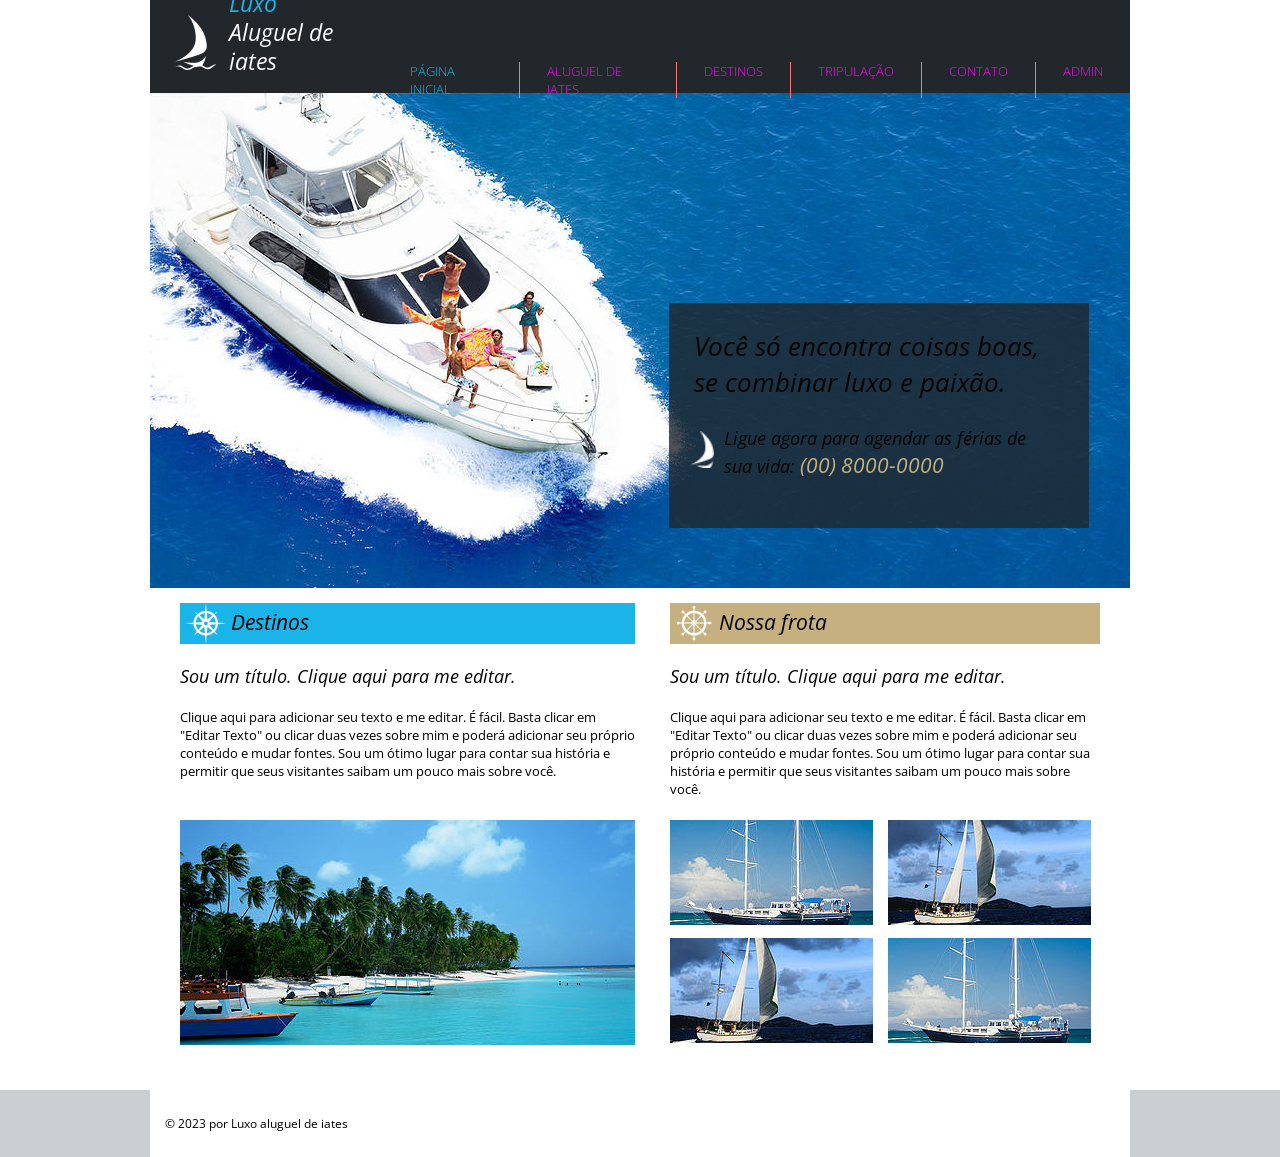
<file: GustavoProjetoFinal/projeto-iates/index.html>
<!DOCTYPE html>
<html lang="pt-br">
  <head>
    <meta charset="UTF-8" />
    <meta http-equiv="X-UA-Compatible" content="IE=edge" />
    <meta name="viewport" content="width=device-width, initial-scale=1.0" />
    <title>Luxo - Aluguel de iates</title>
    <link rel="shortcut icon" href="images/barco2.png" type="image/x-icon" />
    <link rel="stylesheet" href="css/default.css" />
  </head>

  <body>
    <div class="page">
    <header>
      <div id="title">
        <img src="images/barco1.png" alt="ícone de barco" />
        <div class="headtitle">
          <h1>Luxo</h1>
          <h2>Aluguel de iates</h2>
        </div>
      </div>

      <nav>
        <ul class="navmenu">
          <li><a href="index.html" class="accent">Página inicial</a></li>
          <li><a href="aluguel.html">Aluguel de iates</a></li>
          <li><a href="destinos.html">Destinos</a></li>
          <li><a href="tripulacao.html">Tripulação</a></li>
          <li><a href="contato.html">Contato</a></li>
          <li><a href="admin.html">Admin</a></li>

        </ul>
      </nav>
    </header>

    <main>
      <section id="principal">
        <img src="images/barcoprincipal.jpg" alt="barco com pessoas" />
        <div class="box">
          <h2>Você só encontra coisas boas, se combinar luxo e paixão.</h2>
          <div class="insidebox">
            <img src="images/barco2.png" alt="ícone de barco" />
            <p>
              Ligue agora para agendar as férias de sua vida:
              <span>(00) 8000-0000</span>
            </p>
          </div>
        </div>
      </section>

      <div class="topics">
        <section class="destinos">
          <div class="subtitle">
            <img src="images/destino.png" alt="ícone de leme" />
            <h2>Destinos</h2>
          </div>
          <h3>Sou um título. Clique aqui para me editar.</h3>
          <p>
            Clique aqui para adicionar seu texto e me editar. É fácil. Basta
            clicar em "Editar Texto" ou clicar duas vezes sobre mim e poderá
            adicionar seu próprio conteúdo e mudar fontes. Sou um ótimo lugar
            para contar sua história e permitir que seus visitantes saibam um
            pouco mais sobre você.
          </p>

          <img
            src="images/barcodestino.jpg"
            alt="barcos numa praia com coqueiros"
          />
        </section>

        <section class="frota">
          <div class="subtitle">
            <img src="images/nossafrota.png" alt="ícone de leme" />
            <h2>Nossa frota</h2>
          </div>
          <h3>Sou um título. Clique aqui para me editar.</h3>
          <p>
            Clique aqui para adicionar seu texto e me editar. É fácil. Basta
            clicar em "Editar Texto" ou clicar duas vezes sobre mim e poderá
            adicionar seu próprio conteúdo e mudar fontes. Sou um ótimo lugar
            para contar sua história e permitir que seus visitantes saibam um
            pouco mais sobre você.
          </p>

          <div class="container">
            <img src="images/barconossafrota2.jpg" alt="imagem de barco" />
            <img
              src="images/barconossafrota1.jpg"
              alt="imagem de barco com vela"
            />
            <img
              src="images/barconossafrota1.jpg"
              alt="imagem de barco com vela"
            />
            <img src="images/barconossafrota2.jpg" alt="imagem de barco" />
          </div>
        </section>
      </div>
    </main>
    </div>

    <footer>
      <p>© 2023 por Luxo aluguel de iates</p>
    </footer>
  </body>
</html>
</file>
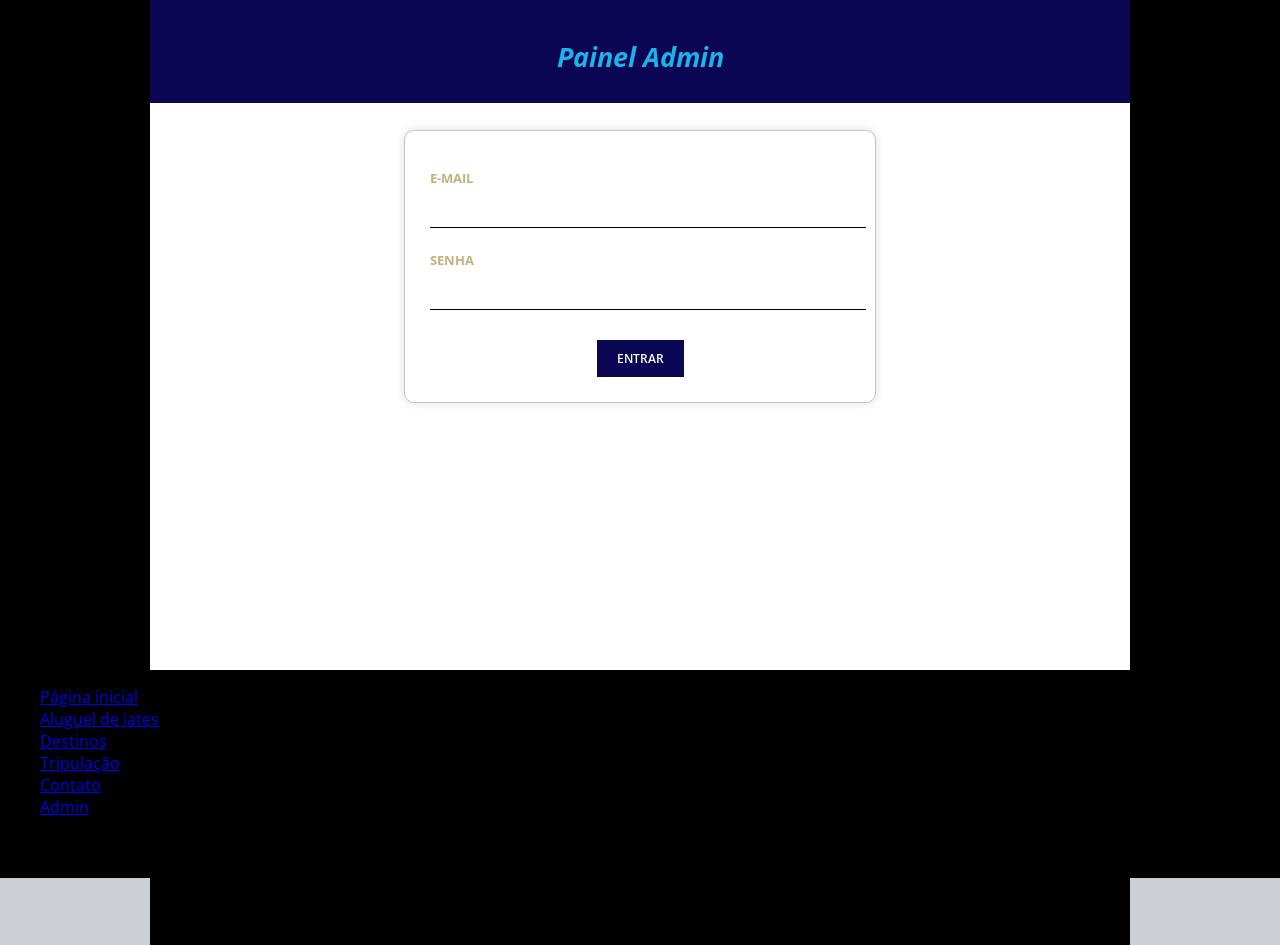
<file: GustavoProjetoFinal/projeto-iates/admin.html>
<!DOCTYPE html>
<html lang="pt-br">
<head>
  <meta charset="utf-8" />
  <meta name="viewport" content="width=device-width,initial-scale=1" />
  <title>Admin - Login</title>
  <link rel="stylesheet" href="css/admin.css" />
</head>
<body>
  <div class="page">
    <header>
      <h1>Painel Admin</h1>
    </header>

    <main>
      <form id="loginForm">
        <div class="entry">
          <label for="email">E-mail</label>
          <input type="email" id="email" required />
        </div>
        <div class="entry">
          <label for="senha">Senha</label>
          <input type="password" id="senha" required />
        </div>
        <div class="buttons">
          <button type="submit" class="button">Entrar</button>
        </div>
      </form>
      <div id="msgErro" style="color:red; margin-top:10px; display:none;">E-mail e Senha inválidos</div>
    </main>
  </div>

    <nav>
        <ul class="navmenu">
          <li><a href="index.html">Página inicial</a></li>
          <li><a href="aluguel.html" class="accent">Aluguel de iates</a></li>
          <li><a href="destinos.html">Destinos</a></li>
          <li><a href="tripulacao.html">Tripulação</a></li>
          <li><a href="contato.html">Contato</a></li>
          <li><a href="admin.html">Admin</a></li>

        </ul>
      </nav>

  <footer>
    <p>© 2023 por Luxo aluguel de iates</p>
  </footer>


  <script src="js/jquery-3.6.4.min.js"></script>
  <script src="js/api.js"></script>

  <script>
  $(function(){
    $('#loginForm').on('submit', function(e){
      e.preventDefault();
      var email = $('#email').val().trim();
      var senha = $('#senha').val().trim();

      var objLoginSenha = {
        email: email,
        senha: senha
      };

      var valido = false;
      try {
        valido = validarUsuario(objLoginSenha);
      } catch(err) {
        console.warn('validarUsuario indisponível:', err);
        if (email === 'admin@admin.com' && senha === '1234') valido = true;
      }

      if (valido === true) {

        window.location.href = 'mensagens.html';
      } else {
        $('#msgErro').show();
      }
    });
  });
  </script>
</body>
</html>
</file>
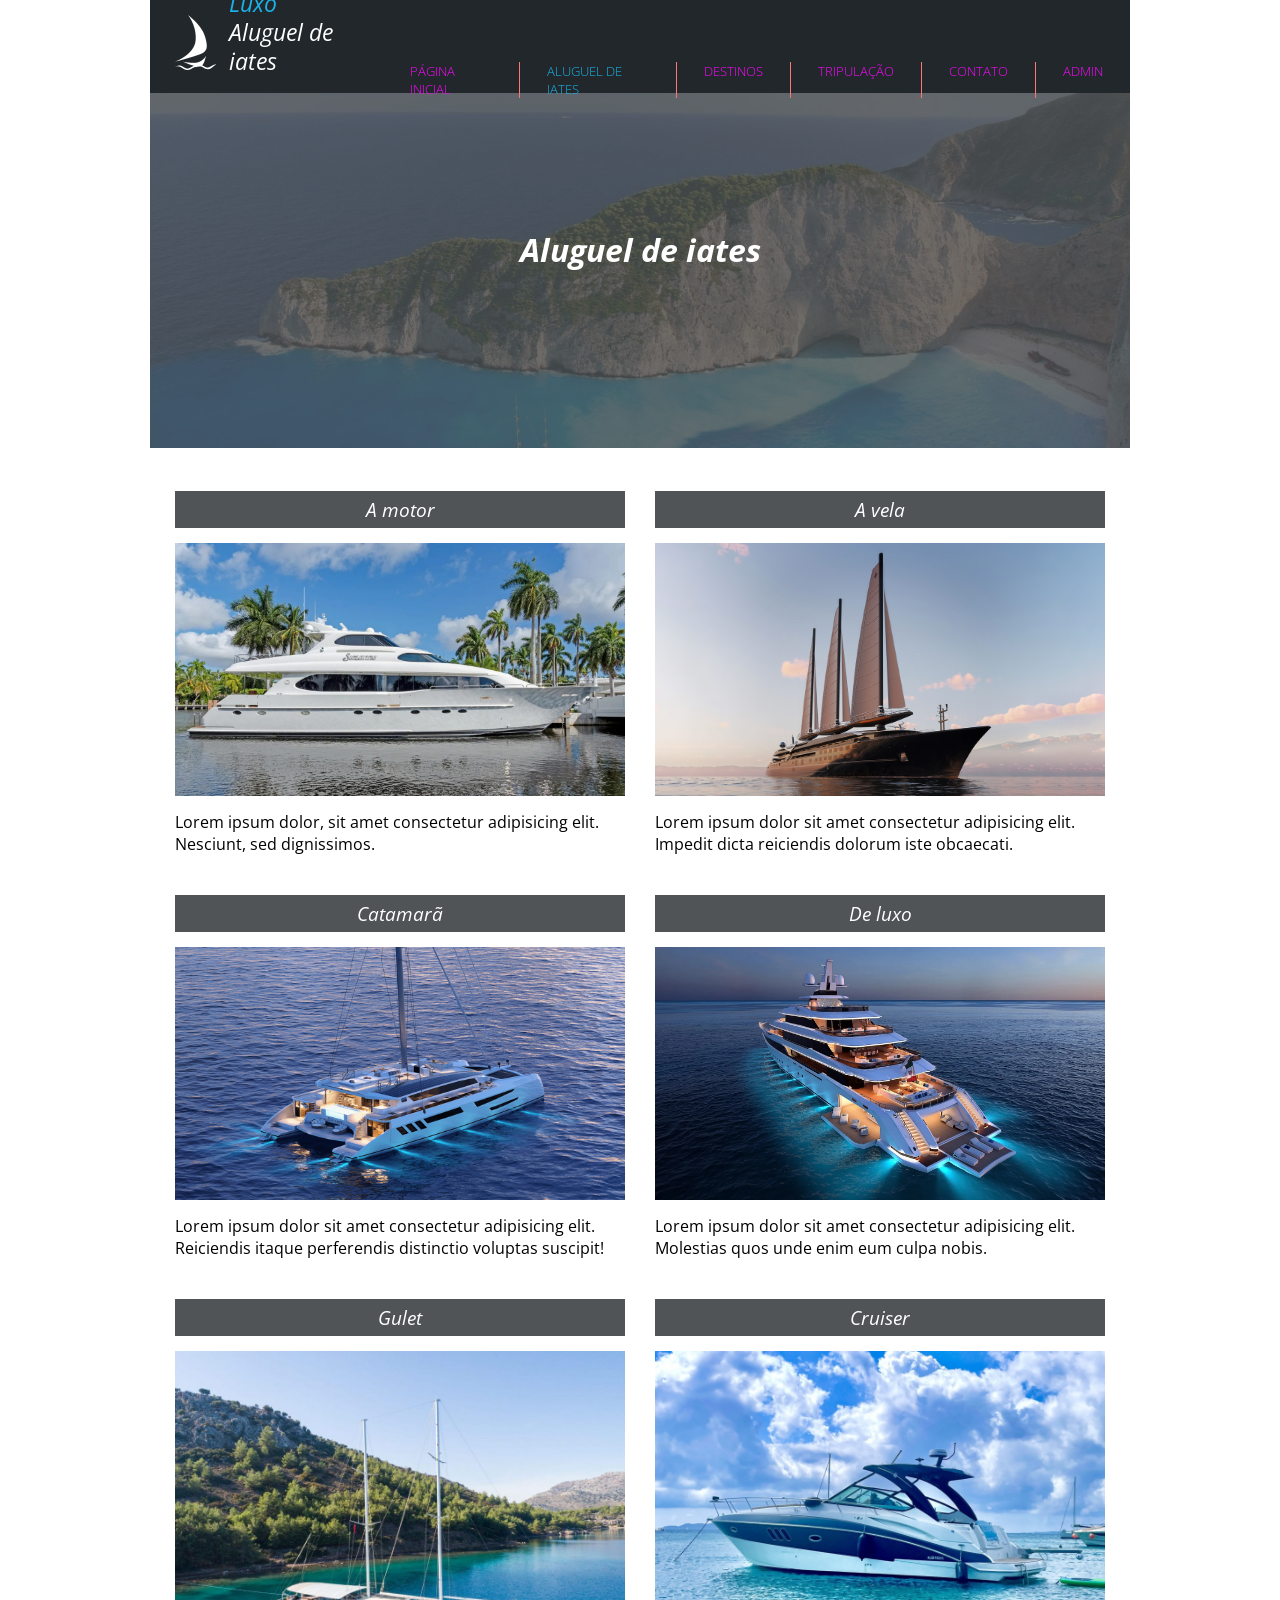
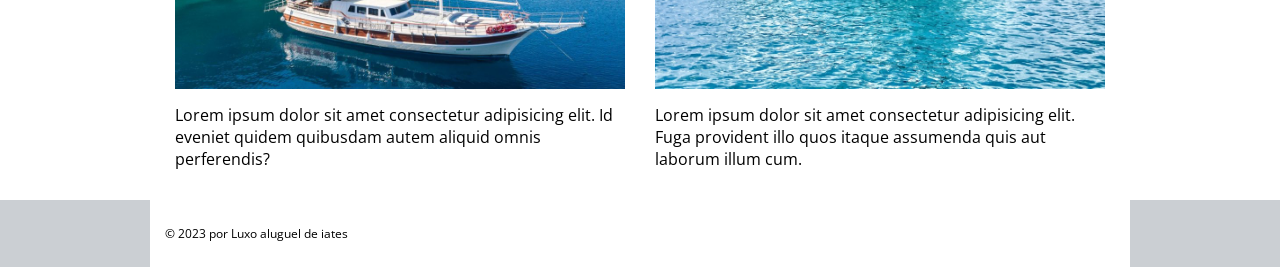
<file: GustavoProjetoFinal/projeto-iates/aluguel.html>
<!DOCTYPE html>
<html lang="pt-br">
  <head>
    <meta charset="UTF-8" />
    <meta http-equiv="X-UA-Compatible" content="IE=edge" />
    <meta name="viewport" content="width=device-width, initial-scale=1.0" />
    <title>Luxo - Aluguel de iates</title>
    <link rel="shortcut icon" href="images/barco2.png" type="image/x-icon" />
    <link rel="stylesheet" href="css/default.css" />
  </head>

  <body>
    <div class="page">
    <header>
      <div id="title">
        <img src="images/barco1.png" alt="ícone de barco" />
        <div class="headtitle">
          <h1>Luxo</h1>
          <h2>Aluguel de iates</h2>
        </div>
      </div>

      <nav>
        <ul class="navmenu">
          <li><a href="index.html">Página inicial</a></li>
          <li><a href="aluguel.html" class="accent">Aluguel de iates</a></li>
          <li><a href="destinos.html">Destinos</a></li>
          <li><a href="tripulacao.html">Tripulação</a></li>
          <li><a href="contato.html">Contato</a></li>
          <li><a href="admin.html">Admin</a></li>

        </ul>
      </nav>
    </header>

    <main>
      <div class="pagtitle">
        <div class="bgtitle"></div>
        <h2>Aluguel de iates</h2>
      </div>

      <section class="aluguel">
        <div>
          <h2>A motor</h2>
          <img src="images/amotor.jpg" alt="imagem de iate a motor" />
          <p>
            Lorem ipsum dolor, sit amet consectetur adipisicing elit. Nesciunt,
            sed dignissimos.
          </p>
        </div>

        <div>
          <h2>A vela</h2>
          <img src="images/avela.png" alt="imagem de iate a vela" />
          <p>
            Lorem ipsum dolor sit amet consectetur adipisicing elit. Impedit
            dicta reiciendis dolorum iste obcaecati.
          </p>
        </div>

        <div>
          <h2>Catamarã</h2>
          <img src="images/catamaran.jpg" alt="imagem de catamarã" />
          <p>
            Lorem ipsum dolor sit amet consectetur adipisicing elit. Reiciendis
            itaque perferendis distinctio voluptas suscipit!
          </p>
        </div>

        <div>
          <h2>De luxo</h2>
          <img src="images/deluxo.jpg" alt="imagem de iate de luxo" />
          <p>
            Lorem ipsum dolor sit amet consectetur adipisicing elit. Molestias
            quos unde enim eum culpa nobis.
          </p>
        </div>

        <div>
          <h2>Gulet</h2>
          <img src="images/gulet.jpg" alt="imagem de iate gulet" />
          <p>
            Lorem ipsum dolor sit amet consectetur adipisicing elit. Id eveniet
            quidem quibusdam autem aliquid omnis perferendis?
          </p>
        </div>

        <div>
          <h2>Cruiser</h2>
          <img src="images/cruiser.jpeg" alt="imagem de iate cruiser" />
          <p>
            Lorem ipsum dolor sit amet consectetur adipisicing elit. Fuga
            provident illo quos itaque assumenda quis aut laborum illum cum.
          </p>
        </div>
      </section>
    </main>
    </div>

    <footer>
      <p>© 2023 por Luxo aluguel de iates</p>
    </footer>
  </body>
</html>
</file>
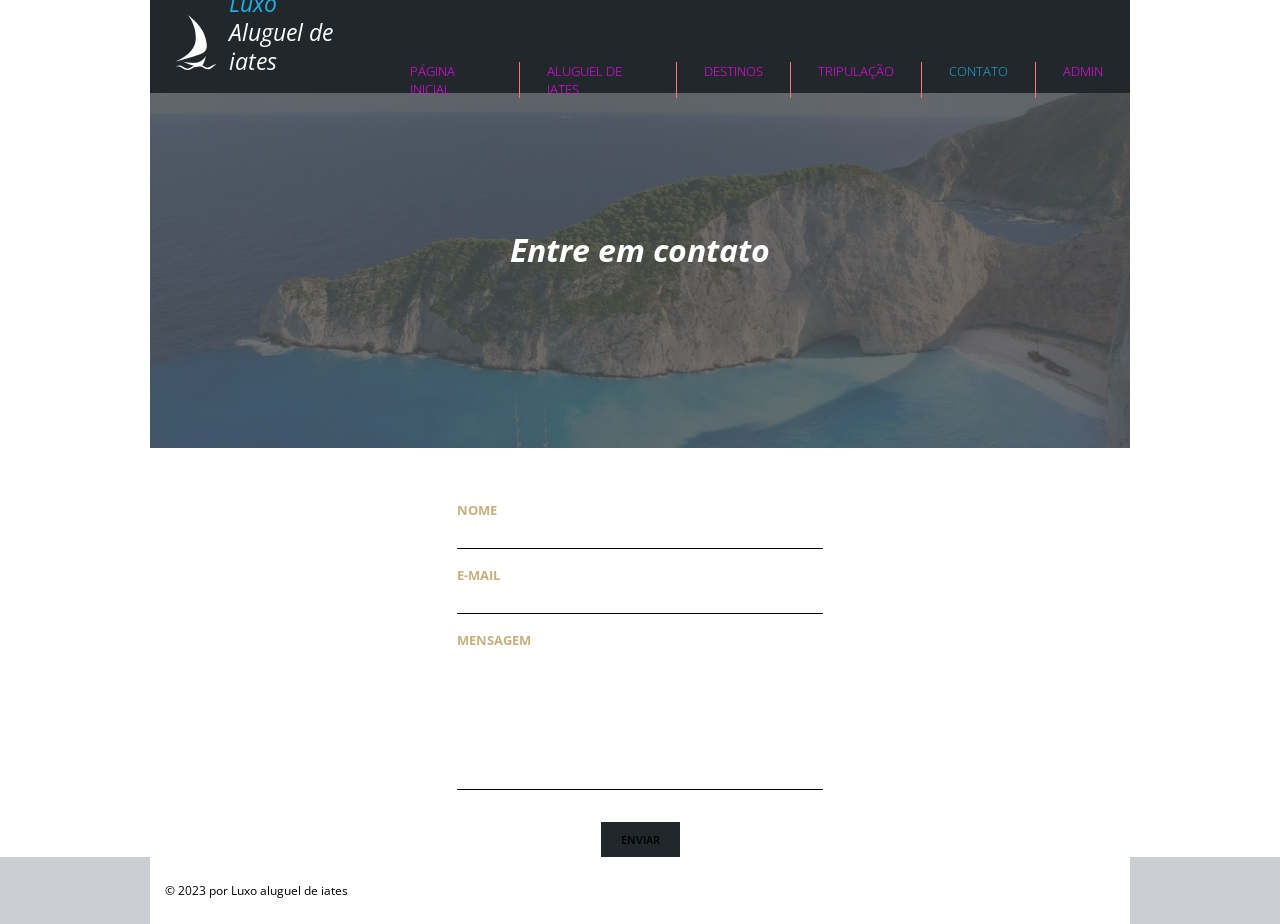
<file: GustavoProjetoFinal/projeto-iates/contato.html>
<!DOCTYPE html>
<html lang="pt-br">
  <head>
    <meta charset="UTF-8" />
    <meta http-equiv="X-UA-Compatible" content="IE=edge" />
    <meta name="viewport" content="width=device-width, initial-scale=1.0" />
    <title>Luxo - Contato</title>
    <link rel="shortcut icon" href="images/barco2.png" type="image/x-icon" />
    <link rel="stylesheet" href="css/default.css" />
  </head>

  <body>
    <div class="page">
    <header>
      <div id="title">
        <img src="images/barco1.png" alt="ícone de barco" />
        <div class="headtitle">
          <h1>Luxo</h1>
          <h2>Aluguel de iates</h2>
        </div>
      </div>

      <nav>
        <ul class="navmenu">
          <li><a href="index.html">Página inicial</a></li>
          <li><a href="aluguel.html">Aluguel de iates</a></li>
          <li><a href="destinos.html">Destinos</a></li>
          <li><a href="tripulacao.html">Tripulação</a></li>
          <li><a href="contato.html" class="accent">Contato</a></li>
          <li><a href="admin.html">Admin</a></li>

        </ul>
      </nav>
    </header>

    <main>
      <div class="pagtitle">
        <div class="bgtitle"></div>
        <h2>Entre em contato</h2>
      </div>

      <form>
        <div class="entry">
          <label for="nome">Nome</label>
          <input type="text" id="nome" />
        </div>

        <div class="entry">
          <label for="email">E-mail</label>
          <input type="email" id="email" />
        </div>

        <div class="entry">
          <label for="msg">Mensagem</label>
          <textarea cols="40" rows="7" id="msg"></textarea>
        </div>
      </form>

      <div class="buttons">
        <button class="button">Enviar</button>
      </div>
    </main>
    </div>

    <footer>
      <p>© 2023 por Luxo aluguel de iates</p>
    </footer>


    <script src="js/jquery-3.6.4.min.js"></script>
    <script src="js/api.js"></script>

    <script>
    $(function(){
      
      $('.button').on('click', function(e){
        e.preventDefault();

        var nome = $('#nome').val().trim();
        var email = $('#email').val().trim();
        var mensagemText = $('#msg').val().trim();

        if (!nome || !email || !mensagemText) {
          alert('Preencha Nome, E-mail e Mensagem.');
          return;
        }

        
        var mensagem = {
          nome: nome,
          email: email,
          mensagem: mensagemText
        };

        try {
         
          inserirMensagem(mensagem);
        } catch(err) {
          console.warn('inserirMensagem falhou ou não disponível:', err);
        }

        
        var lista = JSON.parse(localStorage.getItem('mensagens_local') || '[]');

        
        var id = Date.now().toString() + Math.floor(Math.random()*1000).toString();

        var mensagemLocal = {
          id: id,
          nome: nome,
          email: email,
          mensagem: mensagemText,
          visualizada: false,
          criadoEm: new Date().toISOString()
        };

        lista.push(mensagemLocal);
        localStorage.setItem('mensagens_local', JSON.stringify(lista));

        window.dispatchEvent(new StorageEvent('storage', {
          key: 'mensagens_local',
          newValue: JSON.stringify(lista)
        }));

        alert('Mensagem enviada com sucesso!');
        $('#nome').val('');
        $('#email').val('');
        $('#msg').val('');
      });
    });
    </script>
  </body>
</html>
</file>
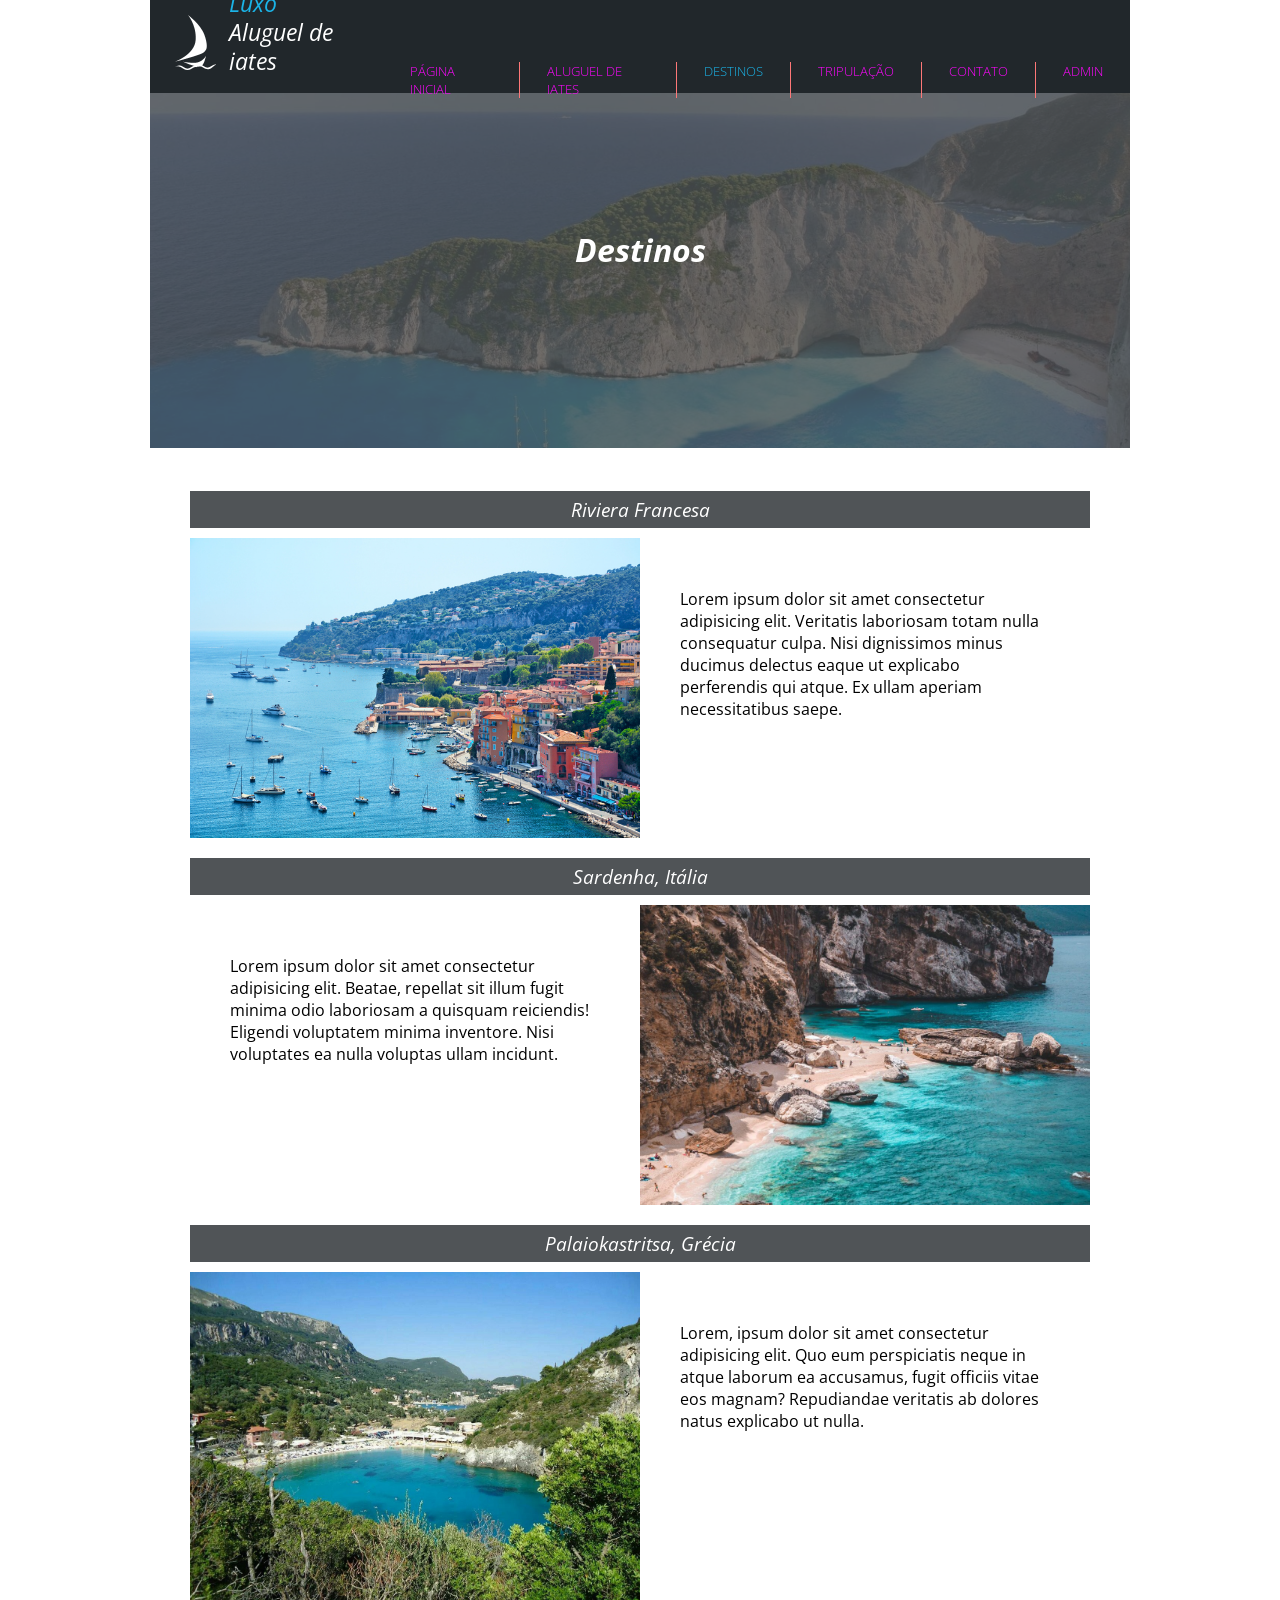
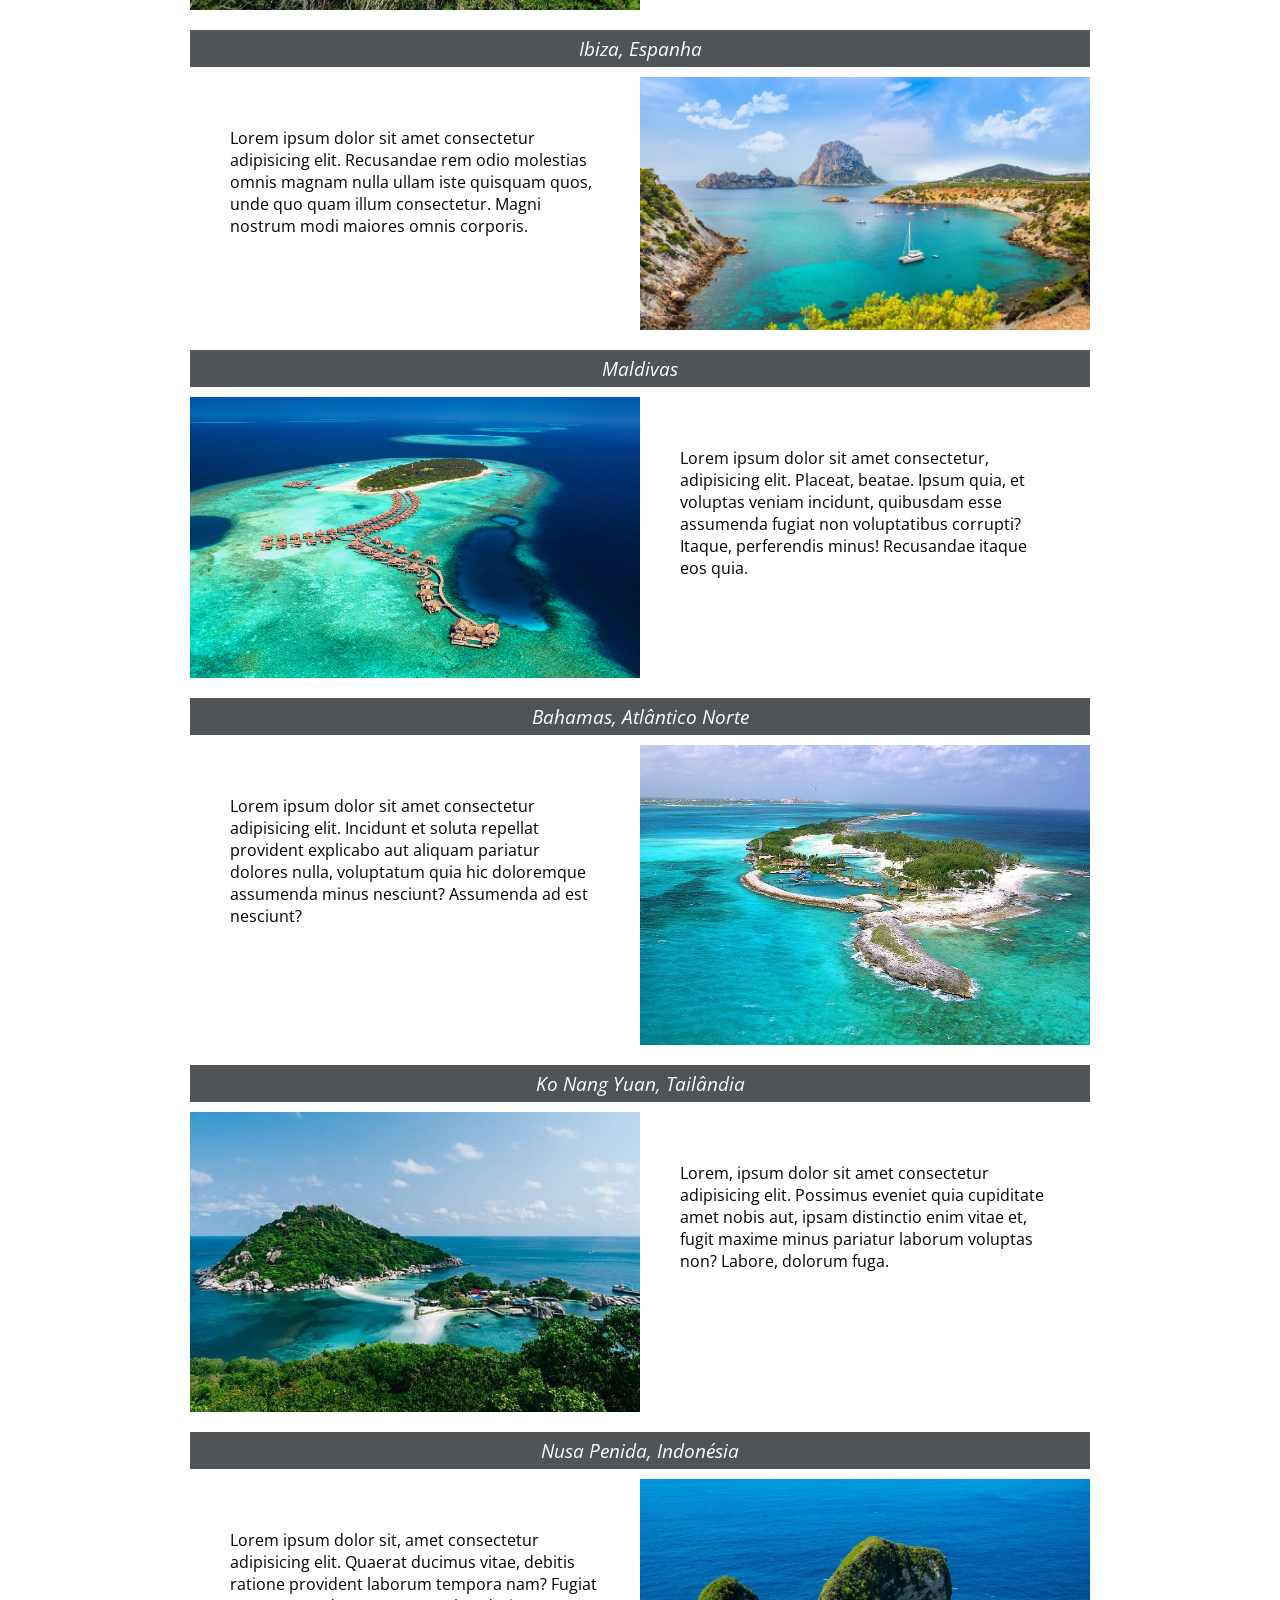
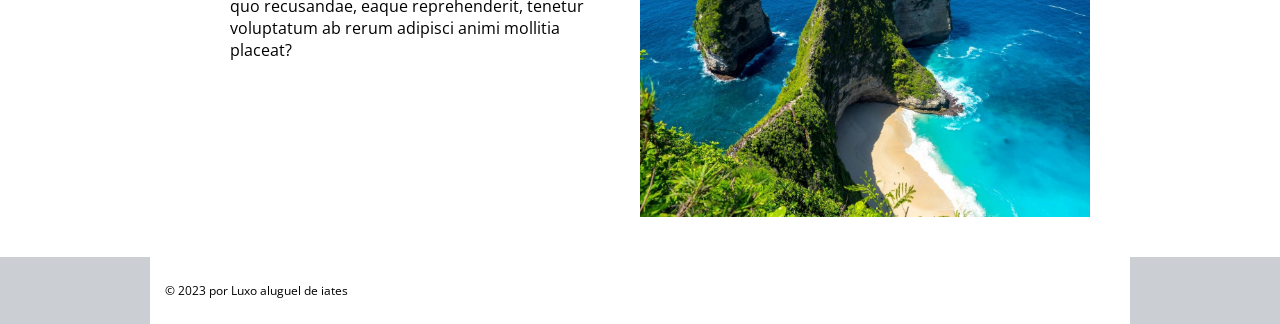
<file: GustavoProjetoFinal/projeto-iates/destinos.html>
<!DOCTYPE html>
<html lang="pt-br">
  <head>
    <meta charset="UTF-8" />
    <meta http-equiv="X-UA-Compatible" content="IE=edge" />
    <meta name="viewport" content="width=device-width, initial-scale=1.0" />
    <title>Luxo - Destinos</title>
    <link rel="shortcut icon" href="images/barco2.png" type="image/x-icon" />
    <link rel="stylesheet" href="css/default.css" />
  </head>

  <body>
    <div class="page">
    <header>
      <div id="title">
        <img src="images/barco1.png" alt="ícone de barco" />
        <div class="headtitle">
          <h1>Luxo</h1>
          <h2>Aluguel de iates</h2>
        </div>
      </div>

      <nav>
        <ul class="navmenu">
          <li><a href="index.html">Página inicial</a></li>
          <li><a href="aluguel.html">Aluguel de iates</a></li>
          <li><a href="destinos.html" class="accent">Destinos</a></li>
          <li><a href="tripulacao.html">Tripulação</a></li>
          <li><a href="contato.html">Contato</a></li>
          <li><a href="admin.html">Admin</a></li>

        </ul>
      </nav>
    </header>

    <main>
      <div class="pagtitle">
        <div class="bgtitle"></div>
        <h2>Destinos</h2>
      </div>

      <section class="destination">
        <h2>Riviera Francesa</h2>
        <div>
          <img
            src="images/rivierafrancesa.jpg"
            alt="Riviera Francesa, Costa Azul da França"
          />
          <p>
            Lorem ipsum dolor sit amet consectetur adipisicing elit. Veritatis
            laboriosam totam nulla consequatur culpa. Nisi dignissimos minus
            ducimus delectus eaque ut explicabo perferendis qui atque. Ex ullam
            aperiam necessitatibus saepe.
          </p>
        </div>

        <h2>Sardenha, Itália</h2>
        <div>
          <p>
            Lorem ipsum dolor sit amet consectetur adipisicing elit. Beatae,
            repellat sit illum fugit minima odio laboriosam a quisquam
            reiciendis! Eligendi voluptatem minima inventore. Nisi voluptates ea
            nulla voluptas ullam incidunt.
          </p>
          <img src="images/sardenha.jpg" alt="praia de Sardenha, Itália" />
        </div>

        <h2>Palaiokastritsa, Grécia</h2>
        <div>
          <img
            src="images/paleokastritsa.jpg"
            alt="Paleokastritsa beach, Grécia"
          />
          <p>
            Lorem, ipsum dolor sit amet consectetur adipisicing elit. Quo eum
            perspiciatis neque in atque laborum ea accusamus, fugit officiis
            vitae eos magnam? Repudiandae veritatis ab dolores natus explicabo
            ut nulla.
          </p>
        </div>

        <h2>Ibiza, Espanha</h2>
        <div>
          <p>
            Lorem ipsum dolor sit amet consectetur adipisicing elit. Recusandae
            rem odio molestias omnis magnam nulla ullam iste quisquam quos, unde
            quo quam illum consectetur. Magni nostrum modi maiores omnis
            corporis.
          </p>
          <img src="images/ibiza.jpg" alt="praia de Ibiza, Espanha" />
        </div>

        <h2>Maldivas</h2>
        <div>
          <img src="images/maldivas.jpg" alt="Maldivas" />
          <p>
            Lorem ipsum dolor sit amet consectetur, adipisicing elit. Placeat,
            beatae. Ipsum quia, et voluptas veniam incidunt, quibusdam esse
            assumenda fugiat non voluptatibus corrupti? Itaque, perferendis
            minus! Recusandae itaque eos quia.
          </p>
        </div>

        <h2>Bahamas, Atlântico Norte</h2>
        <div>
          <p>
            Lorem ipsum dolor sit amet consectetur adipisicing elit. Incidunt et
            soluta repellat provident explicabo aut aliquam pariatur dolores
            nulla, voluptatum quia hic doloremque assumenda minus nesciunt?
            Assumenda ad est nesciunt?
          </p>
          <img src="images/bahamas.jpg" alt="Bahamas" />
        </div>

        <h2>Ko Nang Yuan, Tailândia</h2>
        <div>
          <img
            src="images/konangyuang.jpg"
            alt="ilha de Ko Nang Yuan, Tailândia"
          />
          <p>
            Lorem, ipsum dolor sit amet consectetur adipisicing elit. Possimus
            eveniet quia cupiditate amet nobis aut, ipsam distinctio enim vitae
            et, fugit maxime minus pariatur laborum voluptas non? Labore,
            dolorum fuga.
          </p>
        </div>

        <h2>Nusa Penida, Indonésia</h2>
        <div>
          <p>
            Lorem ipsum dolor sit, amet consectetur adipisicing elit. Quaerat
            ducimus vitae, debitis ratione provident laborum tempora nam? Fugiat
            quo recusandae, eaque reprehenderit, tenetur voluptatum ab rerum
            adipisci animi mollitia placeat?
          </p>
          <img src="images/nusapenida.jpg" alt="Nusa Penida, Indonésia" />
        </div>
      </section>
    </main>
    </div>

    <footer>
      <p>© 2023 por Luxo aluguel de iates</p>
    </footer>
  </body>
</html>
</file>
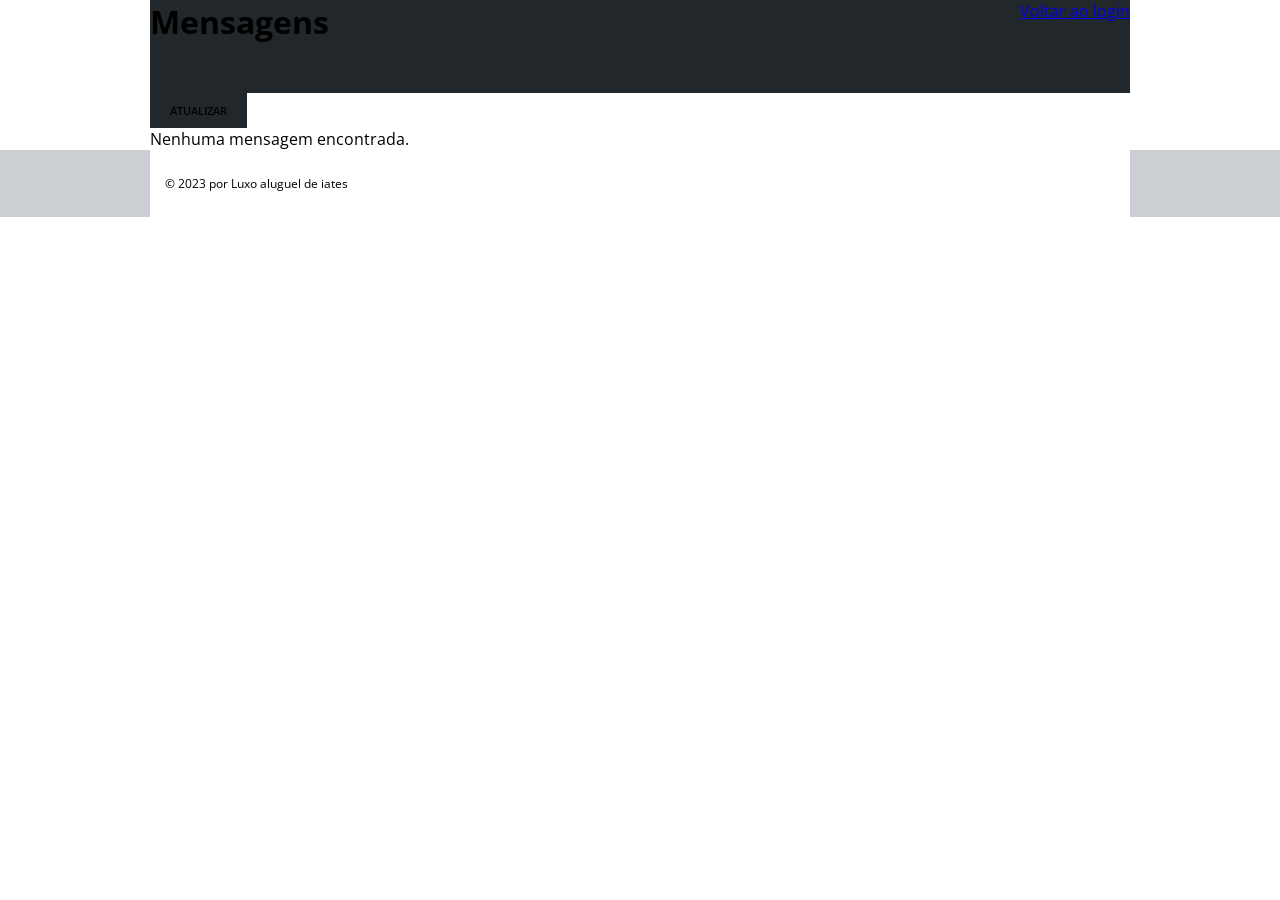
<file: GustavoProjetoFinal/projeto-iates/mensagens.html>
<!DOCTYPE html>
<html lang="pt-br">
<head>
  <meta charset="utf-8" />
  <meta name="viewport" content="width=device-width,initial-scale=1" />
  <title>Mensagens Recebidas</title>
  <link rel="stylesheet" href="css/default.css" />
  <style>
    table { width:100%; border-collapse: collapse; margin-top: 12px;}
    th, td { border:1px solid #ccc; padding:8px; text-align:left; vertical-align:top;}
    th { background:#f4f4f4;}
    .acoes button{ margin-right:6px;}
  </style>
</head>
<body>
  <div class="page">
    <header>
      <h1>Mensagens</h1>
      <nav><a href="admin.html">Voltar ao login</a></nav>
    </header>

    <main>
      <div>
        <button id="atualizarBtn" class="button">Atualizar</button>
      </div>

      <div id="listaMensagens">
      </div>
    </main>
  </div>

  <footer>
    <p>© 2023 por Luxo aluguel de iates</p>
  </footer>

  <script src="js/jquery-3.6.4.min.js"></script>
  <script src="js/api.js"></script>

  <script>
  $(function(){

    var STORAGE_KEY = 'mensagens_local';

    function syncMensagensComApi() {
      var apiLista = [];
      try {
        var res = obterMensagens();
        if (Array.isArray(res)) apiLista = res;
      } catch(err) {
        console.warn('obterMensagens indisponível:', err);
      }

      var localList = JSON.parse(localStorage.getItem(STORAGE_KEY) || '[]');

      function existeNaLocal(m) {
        return localList.some(function(l){
          return l.nome === m.nome && l.email === m.email && l.mensagem === m.mensagem;
        });
      }

      apiLista.forEach(function(m){
        if (!existeNaLocal(m)) {
          var id = Date.now().toString() + Math.floor(Math.random()*1000).toString();
          localList.push({
            id: id,
            nome: m.nome || '',
            email: m.email || '',
            mensagem: m.mensagem || '',
            visualizada: false,
            criadoEm: new Date().toISOString()
          });
        }
      });

      localStorage.setItem(STORAGE_KEY, JSON.stringify(localList));
      renderizar();
    }

    function renderizar() {
      var lista = JSON.parse(localStorage.getItem(STORAGE_KEY) || '[]');

      if (!lista.length) {
        $('#listaMensagens').html('<p>Nenhuma mensagem encontrada.</p>');
        return;
      }

      var html = '<table><thead><tr><th>Nome</th><th>E-mail</th><th>Mensagem</th><th>Criado Em</th><th>Ações</th></tr></thead><tbody>';
      lista.forEach(function(item){
        var estiloTexto = item.visualizada ? 'font-weight:normal;' : 'font-weight:bold;';
        html += '<tr data-id="' + item.id + '">';
        html += '<td style="'+ estiloTexto +'">'+ escapeHtml(item.nome) +'</td>';
        html += '<td style="'+ estiloTexto +'">'+ escapeHtml(item.email) +'</td>';
        html += '<td style="'+ estiloTexto +'">'+ escapeHtml(item.mensagem) +'</td>';
        html += '<td>'+ (item.criadoEm ? new Date(item.criadoEm).toLocaleString() : '') +'</td>';
        html += '<td class="acoes">';
        html += '<button class="btnVisualizada button">Mensagem Visualizada</button>';
        html += '<button class="btnExcluir button">Excluir Mensagem</button>';
        html += '</td>';
        html += '</tr>';
      });
      html += '</tbody></table>';

      $('#listaMensagens').html(html);
    }

    function escapeHtml(text) {
      if (!text && text !== 0) return '';
      return String(text)
        .replace(/&/g, "&amp;")
        .replace(/</g, "&lt;")
        .replace(/>/g, "&gt;")
        .replace(/"/g, "&quot;")
        .replace(/'/g, "&#039;");
    }

    $('#listaMensagens').on('click', '.btnVisualizada', function(){
      var id = $(this).closest('tr').data('id');
      if (!confirm('Confirma marcar esta mensagem como visualizada?')) return;

      var lista = JSON.parse(localStorage.getItem(STORAGE_KEY) || '[]');
      for (var i=0;i<lista.length;i++){
        if (lista[i].id === id) {
          lista[i].visualizada = true;
          break;
        }
      }
      localStorage.setItem(STORAGE_KEY, JSON.stringify(lista));
      window.dispatchEvent(new StorageEvent('storage', {
        key: STORAGE_KEY,
        newValue: JSON.stringify(lista)
      }));
      renderizar();
    });

    $('#listaMensagens').on('click', '.btnExcluir', function(){
      var id = $(this).closest('tr').data('id');
      if (!confirm('Confirma excluir esta mensagem?')) return;

      var lista = JSON.parse(localStorage.getItem(STORAGE_KEY) || '[]');
      lista = lista.filter(function(it){ return it.id !== id; });
      localStorage.setItem(STORAGE_KEY, JSON.stringify(lista));
      window.dispatchEvent(new StorageEvent('storage', {
        key: STORAGE_KEY,
        newValue: JSON.stringify(lista)
      }));
      renderizar();
    });

    window.addEventListener('storage', function(e) {
      if (e.key === STORAGE_KEY || e.key === null) {
        renderizar();
      }
    });

    $('#atualizarBtn').on('click', function(){
      syncMensagensComApi();
    });

    syncMensagensComApi();
  });
  </script>
</body>
</html>
</file>
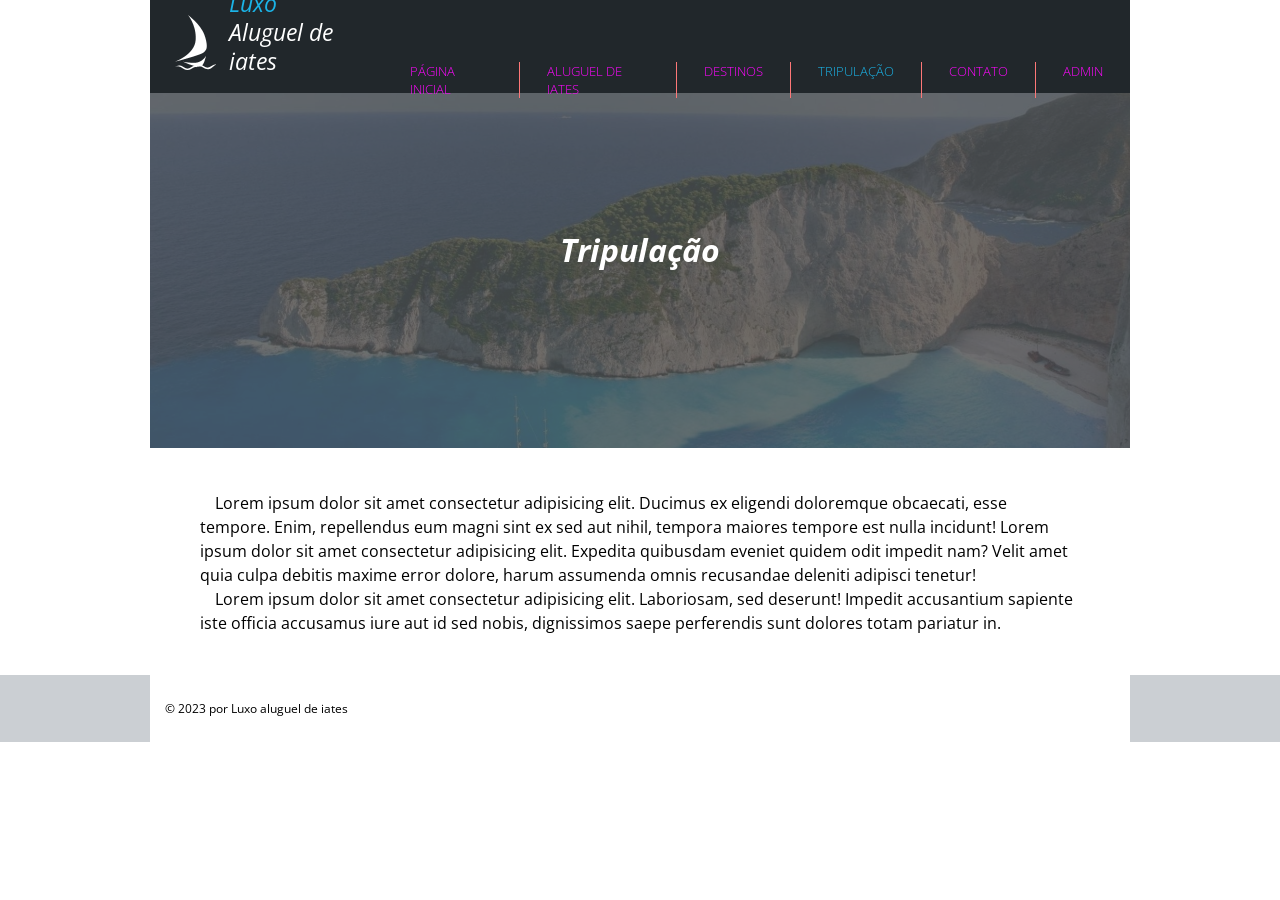
<file: GustavoProjetoFinal/projeto-iates/tripulacao.html>
<!DOCTYPE html>
<html lang="pt-br">
  <head>
    <meta charset="UTF-8" />
    <meta http-equiv="X-UA-Compatible" content="IE=edge" />
    <meta name="viewport" content="width=device-width, initial-scale=1.0" />
    <title>Luxo - Tripulação</title>
    <link rel="shortcut icon" href="images/barco2.png" type="image/x-icon" />
    <link rel="stylesheet" href="css/default.css" />
  </head>

  <body>
    <div class="page">
    <header>
      <div id="title">
        <img src="images/barco1.png" alt="ícone de barco" />
        <div class="headtitle">
          <h1>Luxo</h1>
          <h2>Aluguel de iates</h2>
        </div>
      </div>

      <nav>
        <ul class="navmenu">
          <li><a href="index.html">Página inicial</a></li>
          <li><a href="aluguel.html">Aluguel de iates</a></li>
          <li><a href="destinos.html">Destinos</a></li>
          <li><a href="tripulacao.html" class="accent">Tripulação</a></li>
          <li><a href="contato.html">Contato</a></li>
          <li><a href="admin.html">Admin</a></li>

        </ul>
      </nav>
    </header>

    <main>
      <div class="pagtitle">
        <div class="bgtitle"></div>
        <h2>Tripulação</h2>
      </div>
      <section class="trip">
        <p>Lorem ipsum dolor sit amet consectetur adipisicing elit. Ducimus ex eligendi doloremque obcaecati, esse tempore. Enim, repellendus eum magni sint ex sed aut nihil, tempora maiores tempore est nulla incidunt! Lorem ipsum dolor sit amet consectetur adipisicing elit. Expedita quibusdam eveniet quidem odit impedit nam? Velit amet quia culpa debitis maxime error dolore, harum assumenda omnis recusandae deleniti adipisci tenetur!</p>
        <p>Lorem ipsum dolor sit amet consectetur adipisicing elit. Laboriosam, sed deserunt! Impedit accusantium sapiente iste officia accusamus iure aut id sed nobis, dignissimos saepe perferendis sunt dolores totam pariatur in.</p>
      </section>
    </main>
  </div>

    <footer>
      <p>© 2023 por Luxo aluguel de iates</p>
    </footer>
  </body>
</html>
</file>
<file: GustavoProjetoFinal/projeto-iates/css/default.css>
/* font */

@import url('https://fonts.googleapis.com/css2?family=Open+Sans:ital,wght@0,300;0,400;0,500;0,600;0,700;0,800;1,300;1,400;1,500;1,600;1,700;1,800&display=swap');

/* var */
/*:)*/
:root {
    --background: #ffffff;
    --darkblue: #21272b;
    --box: #21272bc9;
    --lightblue: #1bb4e8;
    --ocher: #c6b07f;
    --footer: #CBCFD3;
    --pagefont: 'Open Sans', sans-serif;
}

/* all */

* {
    margin: 0;
    padding: 0;
    box-sizing: border-box;
}

body {
    background-color: var(--background);
    font-family: var(--pagefont);
}

.page {
    margin: 0 auto;
    width: 980px;
}

/* header */

header {
    background-color: var(--darkblue);
    height: 93px;
    display: flex;
    justify-content: space-between;
    padding-bottom: 5px;
    position: fixed;
    width: 980px;
    z-index: 1;
}

.accent {
    color: var(--lightblue) !important;
}

#title {
    display: flex;
    align-items: end;
    color: white;
    margin: 0 0 10px 20px;
}

#title img {
    margin: 0 13px 8px 5px;
}

#title h1 {
    color: var(--lightblue);
}

#title h1, #title h2 {
    font: italic 400 1.46em var(--pagefont);
    line-height: 29px;
}

#title h2 {
    padding-bottom: 2px;
}

.headtitle {
    flex-direction: column;
}

/* menu */

.navmenu {
    margin-top: 62px;
    display: flex;
    list-style: none;
}

.navmenu li {
    padding: 0 27px;
    font-size: 0.8em;
    font-weight: 300;
    border-left: 0.5px solid rgb(253, 119, 119);
}

.navmenu li:first-of-type {
    border: 0px;
}

.navmenu a {
    color: rgb(253, 8, 253);
    text-decoration: none;
    text-transform: uppercase;
    transition: 0.5s;
}

.navmenu a:hover {
    color: var(--lightblue);
}

/* main */

main {
    background-color: rgb(255, 255, 255);
    padding-top: 93px;
}

.bgtitle {
    background: url(../images/header.jpg);
    background-size: cover;
    padding-top: 355px;
    filter: brightness(0.25) opacity(0.75);
}

.pagtitle h2 {
    text-align: center;
    font: italic 700 2em var(--pagefont);
    color: rgb(255, 255, 255);
    position: relative;
    bottom: 220px;
}

/* principal */

#principal {
    font-style: italic;
    color: rgb(3, 3, 3);
    display: flex;
}

.box {
    position: relative;
    background-color: var(--box);
    min-width: 420px;
    height: 225px;
    top: 210px;
    left: -461px;
    padding: 25px 45px 40px 20px;
}

#principal h2 {
    font-size: 1.62em;
    font-weight: 400;
    padding-left: 5px;
}

.insidebox {
    padding-top: 26px;
    display: flex;
}

.insidebox img {
    margin: 5px 10px 0 0;
    height: 37px;
}

#principal p {
    font-size: 1.1em;
}

#principal span {
    color: var(--ocher);
    font-size: 1.2em;
}

/* topics */

.topics {
    display: grid;
    grid-template-columns: repeat(2, 1fr);
    gap: 35px;
    margin: 15px 30px 0 30px;
    padding-bottom: 40px;
}

.subtitle {
    color: rgb(0, 0, 0);
    display: flex;
}

.subtitle h2 {
    font: italic 400 1.3em var(--pagefont);
    margin-top: 5px;
}

.destinos .subtitle {
    background-color: var(--lightblue);
}

.destinos .subtitle img {
    margin: 0 5px;
}

.frota .subtitle {
    background-color: var(--ocher);
}

.frota .subtitle img {
    margin: 3px 7px;
}

.topics h3 {
    font: italic 400 1.1em var(--pagefont);
    padding: 20px 0 10px 0;
}

.topics p {
    font: 400 0.8em var(--pagefont);
    padding: 10px 0 22px 0;
}

.destinos p {
    margin-bottom: 18px;
}

.container {
    display: grid;
    grid-template-rows: repeat(2, 1fr);
    grid-template-columns: repeat(2, 1fr);
    row-gap: 13px;
    column-gap: 5px;
}

/* aluguel */

.aluguel {
    max-width: 930px;
    margin: 0 auto;
    padding-bottom: 20px;
    display: grid;
    grid-template-columns: repeat(2, 1fr);
    gap: 30px;
}

.aluguel img {
    max-width: 450px;
    margin: 15px 0 10px;
}

.aluguel p {
    margin-bottom: 10px;
}

.aluguel h2 {
    color: white;
    background-color: var(--box);
    padding: 5px;
    text-align: center;
    font: italic 400 1.2em var(--pagefont);
}

/* destinos */

.destination {
    max-width: 900px;
    margin: 0 auto;
    padding-bottom: 20px;
}

.destination div {
    display: flex;
}

.destination img {
    max-width: 450px;
    margin: 10px 0 20px;
}

.destination p {
    padding: 60px 40px 0;
}

.destination h2 {
    color: white;
    background-color: var(--box);
    padding: 5px;
    text-align: center;
    font: italic 400 1.2em var(--pagefont);
}

/* tripulação */

.trip {
    margin: 0 50px;
    padding-bottom: 40px;
    text-indent: 15px;
    line-height: 1.5em;
}

/* contato */

form {
    padding: 0 10px 20px;
    max-width: 400px;
    margin: 0 auto;
}

form div {
    padding: 7px;
}

form label {
    font: normal 700 0.8em var(--pagefont);
    color: var(--ocher);
    cursor: text;
    text-transform: uppercase;
}

#nome, #email {
    width: 100%;
    padding: 5px;
    outline: 0;
    border: 0;
    border-bottom: 1px solid;
    font-family: var(--pagefont);
}

textarea {
    width: 100%;
    resize: none;
    margin-top: 3px;
    padding: 5px;
    outline: 0;
    border: 0;
    border-bottom: 1px solid;
    font-family: var(--pagefont);
}

.buttons {
    display: flex;
    justify-content: space-around;
}

.button {
    padding: 10px 20px;
    border: none;
    font: normal 600 0.7em var(--pagefont);
    background-color: var(--darkblue);
    color: rgb(0, 0, 0);
    text-transform: uppercase;
    transition: 0.3s;
}

.button:hover {
    background-color: var(--box);
    cursor: pointer;
}

/* footer */

footer {
    font-size: 0.75em;
    background-color: var(--footer);
}

footer p {
    width: 980px;
    padding: 25px 0;
    background-color: var(--background);
    margin: 0 auto;
    text-indent: 15px;
}
</file>
<file: GustavoProjetoFinal/projeto-iates/css/admin.css>
@import url('https://fonts.googleapis.com/css2?family=Open+Sans:ital,wght@0,300;0,400;0,500;0,600;0,700;0,800;1,300;1,400;1,500;1,600;1,700;1,800&display=swap');

:root {
    --background: #000000;
    --darkblue: #0b0653;
    --box: #21272bc9;
    --lightblue: #1bb4e8;
    --ocher: #c6b07f;
    --footer: #CBCFD3;
    --pagefont: 'Open Sans', sans-serif;
}

body {
    margin: 0;
    padding: 0;
    background-color: var(--background);
    font-family: var(--pagefont);
}

.page {
    margin: 0 auto;
    width: 980px;
}

header {
    background-color: var(--darkblue);
    height: 93px;
    display: flex;
    justify-content: center;
    align-items: flex-end;
    padding-bottom: 10px;
    position: fixed;
    width: 980px;
    z-index: 10;
}

header h1 {
    color: var(--lightblue);
    font: italic 700 1.7em var(--pagefont);
}

main {
    padding-top: 130px;
    background-color: white;
    min-height: 500px;
    padding-bottom: 40px;
}

#loginForm {
    background-color: white;
    max-width: 420px;
    margin: 0 auto;
    padding: 25px;
    border-radius: 10px;
    border: 1px solid #c7c7c7;
    box-shadow: 0 0 10px #00000022;
}

.entry {
    padding: 10px 0;
}

.entry label {
    font: normal 700 0.8em var(--pagefont);
    color: var(--ocher);
    text-transform: uppercase;
}

.entry input {
    width: 100%;
    padding: 8px;
    outline: 0;
    border: 0;
    border-bottom: 1px solid black;
    font-family: var(--pagefont);
    margin-top: 5px;
    background: transparent;
}

.button {
    padding: 10px 20px;
    border: none;
    font: normal 600 0.75em var(--pagefont);
    background-color: var(--darkblue);
    color: white;
    text-transform: uppercase;
    transition: 0.3s;
}

.button:hover {
    background-color: var(--box);
    cursor: pointer;
}

.buttons {
    display: flex;
    justify-content: center;
    margin-top: 20px;
}

#msgErro {
    color: red;
    text-align: center;
    margin-top: 15px;
    font-weight: 700;
    display: none;
}

footer {
    font-size: 0.75em;
    background-color: var(--footer);
    margin-top: 60px;
}

footer p {
    width: 980px;
    padding: 25px 0;
    background-color: var(--background);
    margin: 0 auto;
    text-indent: 15px;
}
</file>
